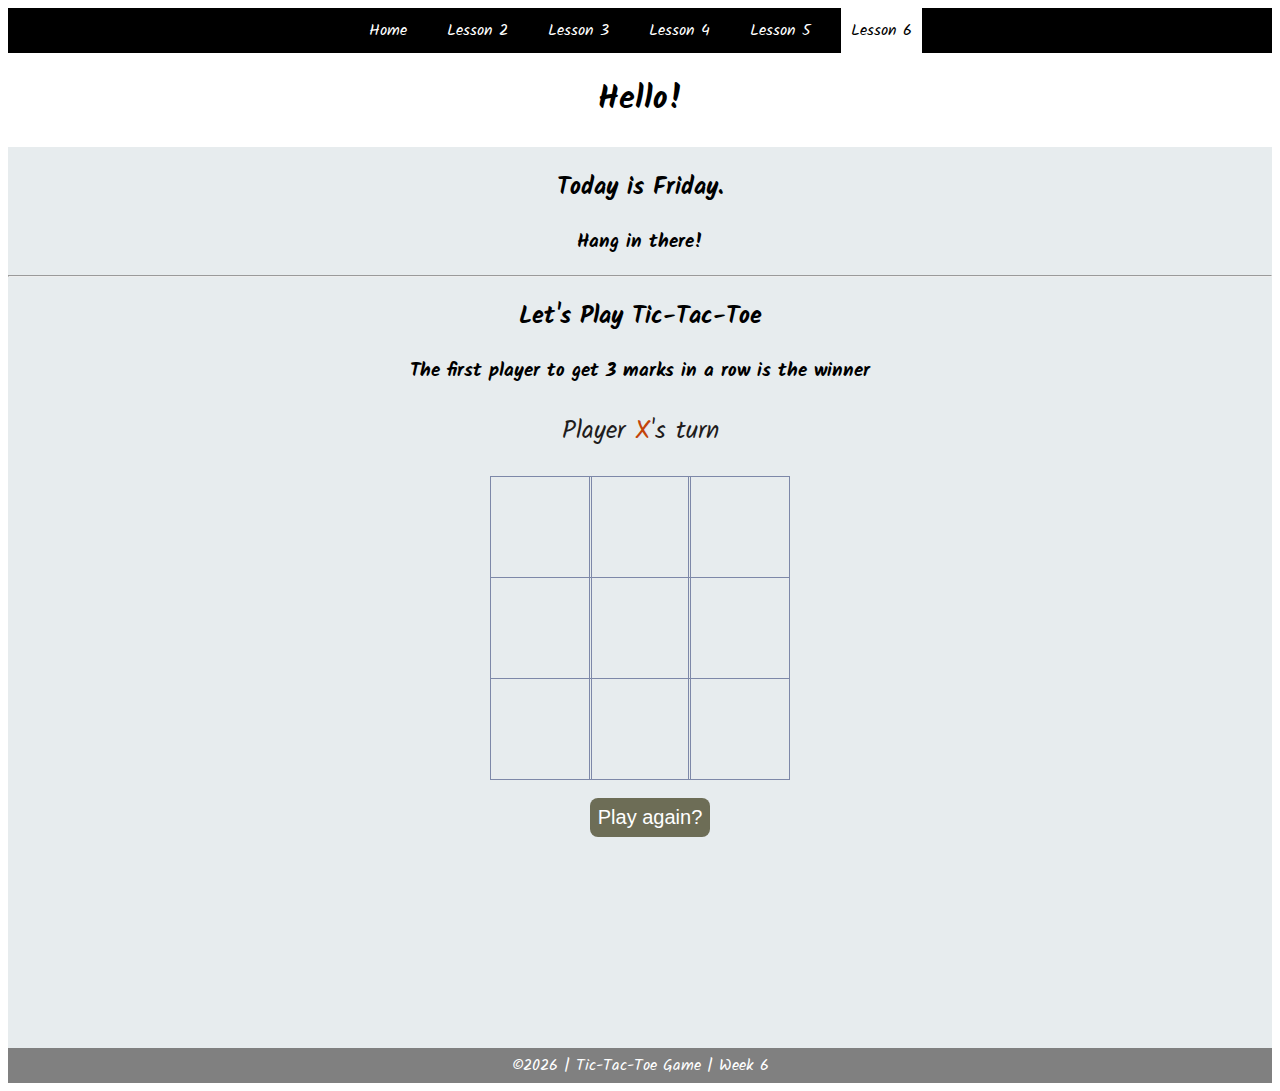
<file: index.html>
<!DOCTYPE html>
<html lang="en">

<head>
    <meta charset="UTF-8">
    <meta name="viewport" content="width=device-width, initial-scale=1.0">
    <meta http-equiv="X-UA-Compatible" content="ie=edge">
    <title>CSE 121b: Week 06 | Task</title>
    <link href="https://fonts.googleapis.com/css?family=Kalam&display=swap" rel="stylesheet">
    <link rel="stylesheet" href="styles/main.css">
</head>

<body>
    <nav>
        <ul id="menu">
            <li><a id="toggleMenu">&equiv;</a></li>
            <li><a href="">Home</a></li>
            <li><a href="W02/task2.html">Lesson 2</a></li>
            <li><a href="W03/Ponder and Prove/task3.html">Lesson 3</a></li>
            <li><a href="W04/week04/task4.html">Lesson 4</a></li>
            <li><a href="W05/Tasks/task5.html">Lesson 5</a></li>
            <li><a href="#" class="active">Lesson 6</a></li>
        </ul>
    </nav>
    <header>
        <h1>Hello!</h1>
    </header>
    <main class="background">
        <section>
            <h2>
                Today is <span id="message2"></span>.
            </h2>
            <h3>
                <span id="message1"></span>
            </h3>
        </section>
        <hr>
        <section>
            <h2>Let's Play Tic-Tac-Toe</h2>
            <h3>The first player to get 3 marks in a row is the winner</h3>

            <section class="display">
                Player <span class="display-player playerX">X</span>'s turn
            </section>

            <section class="container">
                <div class="tile"></div>
                <div class="tile"></div>
                <div class="tile"></div>
                <div class="tile"></div>
                <div class="tile"></div>
                <div class="tile"></div>
                <div class="tile"></div>
                <div class="tile"></div>
                <div class="tile"></div>
            </section>
            <section class="controls">
                <button id="reset">Play again?</button>
            </section>
            <section class="display announcer hide"></section>


        </section>
    </main>
    <footer>
        &copy;<span id="year"></span> | Tic-Tac-Toe Game | Week 6
    </footer>
    <script src="scripts/main.js"></script>
    <script src="scripts/task6.js"></script>
</body>

</html>
</file>
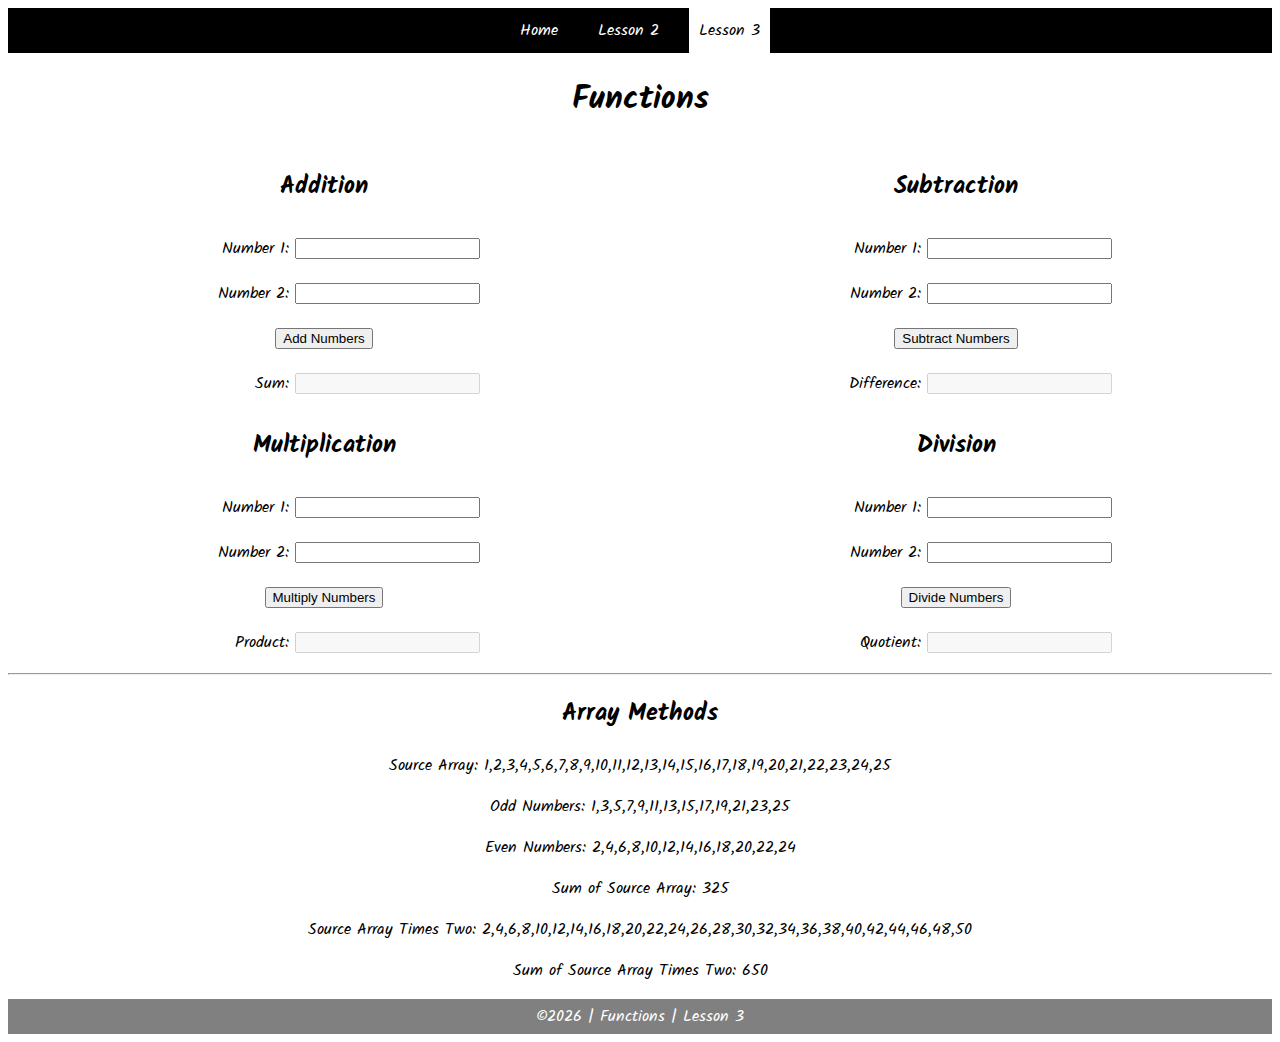
<file: W03/index.html>
<!DOCTYPE html>
<html lang="en">

<head>
    <meta charset="UTF-8">
    <meta name="viewport" content="width=device-width, initial-scale=1.0">
    <meta http-equiv="X-UA-Compatible" content="ie=edge">
    <title>CSE 121b: Week 03 | Sample Solution</title>
    <link href="https://fonts.googleapis.com/css?family=Kalam&display=swap" rel="stylesheet">
    <link rel="stylesheet" href="styles/main.css">
</head>

<body>
    <nav>
        <ul id="menu">
            <li><a id="toggleMenu">&equiv;</a></li>
            <li><a href="../../week01/provided_solution">Home</a></li>
            <li><a href="../../week02/provided_solution">Lesson 2</a></li>
            <li><a href="#" class="active">Lesson 3</a></li>
        </ul>
    </nav>
    <header>
        <h1>Functions</h1>
    </header>
    <main>
        <section id="functions">
            <article>
                <h2>Addition</h2>
                <div>
                    <label for="addend1">Number 1:</label>
                    <input type="text" id="addend1" name="addend1">
                </div>
                <div>
                    <label for="addend2">Number 2:</label>
                    <input type="text" id="addend2" name="addend2">
                </div>
                <div>
                    <input type="button" id="addNumbers" value="Add Numbers">
                </div>
                <div>
                    <label for="sum">Sum:</label>
                    <input type="text" id="sum" name="sum" disabled>
                </div>
            </article>
            <article>
                <h2>Subtraction</h2>
                <div>
                    <label for="minuend">Number 1:</label>
                    <input type="text" id="minuend" name="minuend">
                </div>
                <div>
                    <label for="subtrahend">Number 2:</label>
                    <input type="text" id="subtrahend" name="subtrahend">
                </div>
                <div>
                    <input type="button" id="subtractNumbers" value="Subtract Numbers">
                </div>
                <div>
                    <label for="difference">Difference:</label>
                    <input type="text" id="difference" name="difference" disabled>
                </div>
            </article>
            <article>
                <h2>Multiplication</h2>
                <div>
                    <label for="factor1">Number 1:</label>
                    <input type="text" id="factor1" name="factor1">
                </div>
                <div>
                    <label for="factor2">Number 2:</label>
                    <input type="text" id="factor2" name="factor2">
                </div>
                <div>
                    <input type="button" id="multiplyNumbers" value="Multiply Numbers">
                </div>
                <div>
                    <label for="product">Product:</label>
                    <input type="text" id="product" name="product" disabled>
                </div>
            </article>
            <article>
                <h2>Division</h2>
                <div>
                    <label for="dividend">Number 1:</label>
                    <input type="text" id="dividend" name="dividend">
                </div>
                <div>
                    <label for="divisor">Number 2:</label>
                    <input type="text" id="divisor" name="divisor">
                </div>
                <div>
                    <input type="button" id="divideNumbers" value="Divide Numbers">
                </div>
                <div>
                    <label for="quotient">Quotient:</label>
                    <input type="text" id="quotient" name="quotient" disabled>
                </div>
            </article>
        </section>
        <hr>
        <section>
            <h2>Array Methods</h2>
            <p>
                Source Array: <span id="array"></span>
            </p>
            <p>
                Odd Numbers: <span id="odds"></span>
            </p>
            <p>
                Even Numbers: <span id="evens"></span>
            </p>
            <p>
                Sum of Source Array: <span id="sumOfArray"></span>
            </p>
            <p>
                Source Array Times Two: <span id="multiplied"></span>
            </p>
            <p>
                Sum of Source Array Times Two: <span id="sumOfMultiplied"></span>
            </p>
        </section>
    </main>
    <footer>
        &copy;<span id="year"></span> | Functions | Lesson 3
    </footer>
    <script src="scripts/main.js"></script>
    <script src="scripts/task3.js"></script>
</body>

</html>
</file>
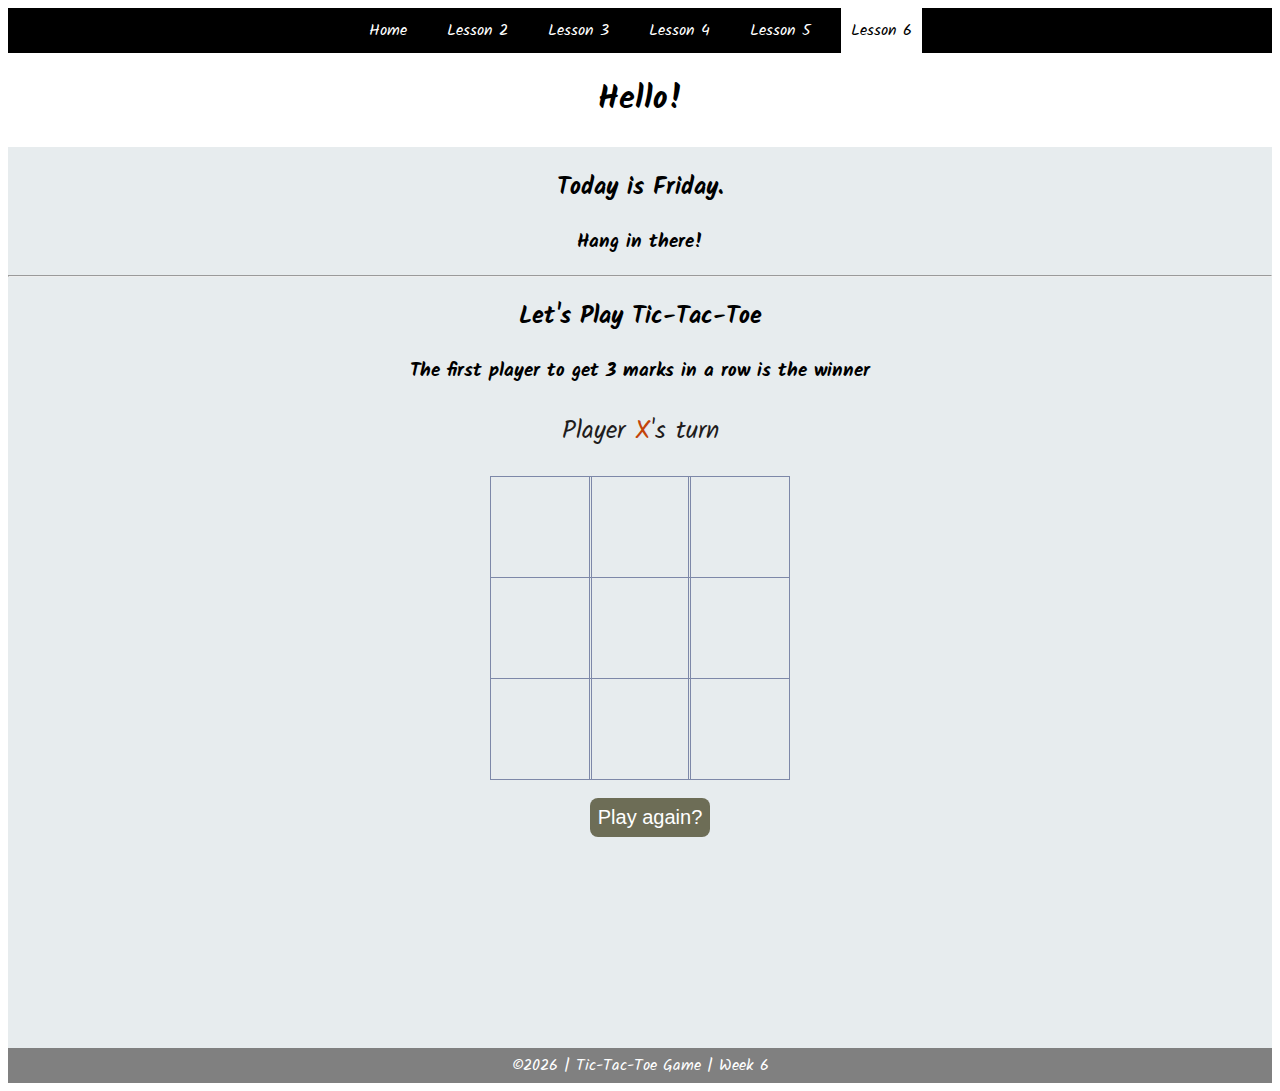
<file: W06/index.html>
<!DOCTYPE html>
<html lang="en">

<head>
    <meta charset="UTF-8">
    <meta name="viewport" content="width=device-width, initial-scale=1.0">
    <meta http-equiv="X-UA-Compatible" content="ie=edge">
    <title>CSE 121b: Week 06 | Task</title>
    <link href="https://fonts.googleapis.com/css?family=Kalam&display=swap" rel="stylesheet">
    <link rel="stylesheet" href="styles/main.css">
</head>

<body>
    <nav>
        <ul id="menu">
            <li><a id="toggleMenu">&equiv;</a></li>
            <li><a href="">Home</a></li>
            <li><a href="">Lesson 2</a></li>
            <li><a href="">Lesson 3</a></li>
            <li><a href="">Lesson 4</a></li>
            <li><a href="">Lesson 5</a></li>
            <li><a href="#" class="active">Lesson 6</a></li>
        </ul>
    </nav>
    <header>
        <h1>Hello!</h1>
    </header>
    <main class="background">
        <section>
            <h2>
                Today is <span id="message2"></span>.
            </h2>
            <h3>
                <span id="message1"></span>
            </h3>
        </section>
        <hr>
        <section>
            <h2>Let's Play Tic-Tac-Toe</h2>
            <h3>The first player to get 3 marks in a row is the winner</h3>

            <section class="display">
                Player <span class="display-player playerX">X</span>'s turn
            </section>

            <section class="container">
                <div class="tile"></div>
                <div class="tile"></div>
                <div class="tile"></div>
                <div class="tile"></div>
                <div class="tile"></div>
                <div class="tile"></div>
                <div class="tile"></div>
                <div class="tile"></div>
                <div class="tile"></div>
            </section>
            <section class="controls">
                <button id="reset">Play again?</button>
            </section>
            <section class="display announcer hide"></section>


        </section>
    </main>
    <footer>
        &copy;<span id="year"></span> | Tic-Tac-Toe Game | Week 6
    </footer>
    <script src="scripts/main.js"></script>
    <script src="scripts/task6.js"></script>
</body>

</html>
</file>
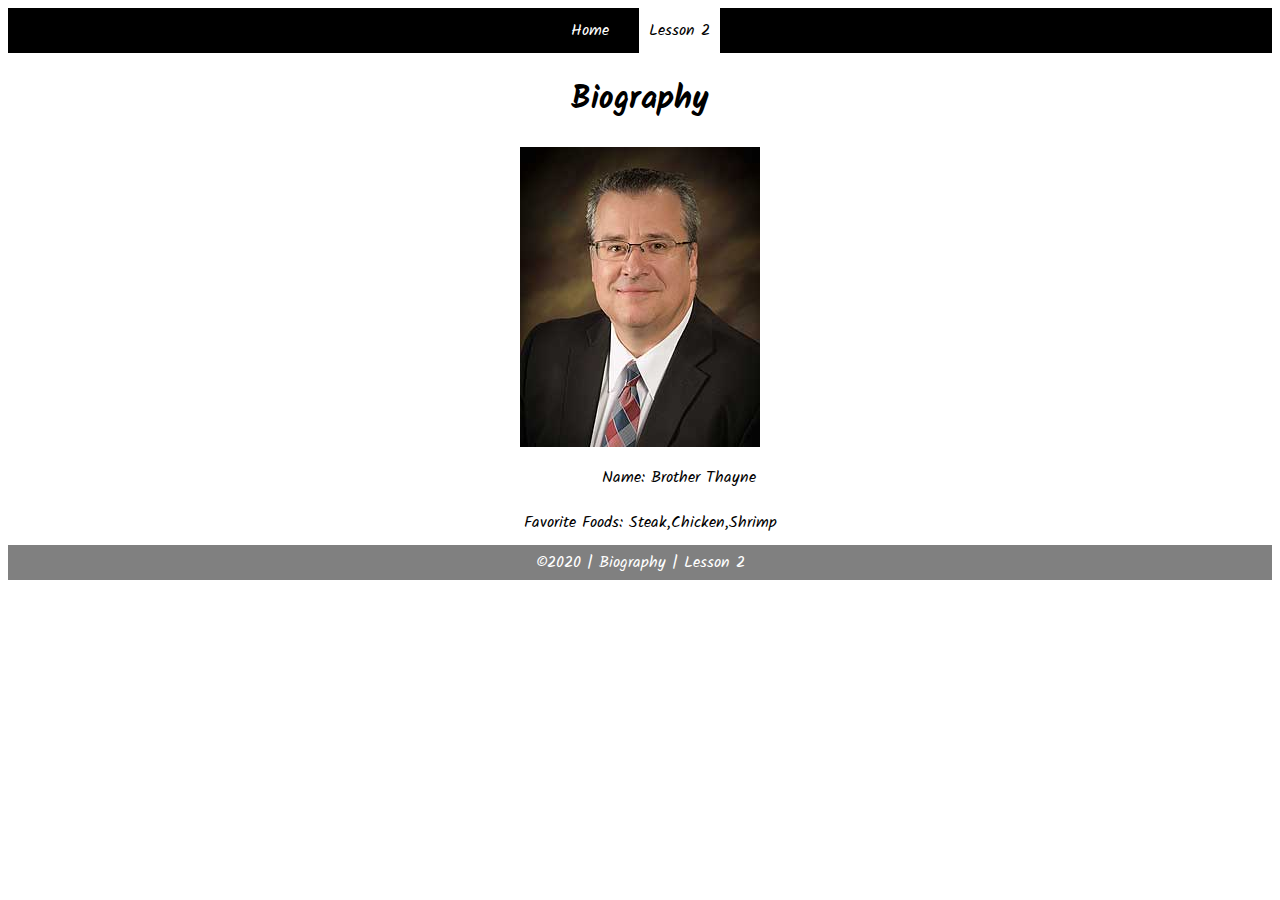
<file: W02/provided solution/index.html>
<!DOCTYPE html>
<html lang="en">

<head>
	<meta charset="UTF-8">
	<meta name="viewport" content="width=device-width, initial-scale=1.0">
	<meta http-equiv="X-UA-Compatible" content="ie=edge">
	<title>CSE 121b: Week 02 | Sample Solution</title>
	<link href="https://fonts.googleapis.com/css?family=Kalam&display=swap" rel="stylesheet">
	<link rel="stylesheet" href="styles/main.css">
</head>

<body>
    <nav>
        <ul id="menu">
            <li><a id="toggleMenu">&equiv;</a></li>
            <li><a href="../../week01/provided_solution">Home</a></li>
            <li><a href="#" class="active">Lesson 2</a></li>
        </ul>
    </nav>
    <header>
        <h1>Biography</h1>
        <img src="images/placeholder.png" alt="Photo">
    </header>
    <main>
        <section>
            <div>
                <label>Name:</label>
                <span id="name"></span>
            </div>
            <div>
                <label>Favorite Foods:</label>
                <span id="food"></span>
            </div>
        </section>
    </main>
	<footer>
        &copy;<span id="year"></span> | Biography | Lesson 2
    </footer>
    <script src="scripts/main.js"></script>
    <script src="scripts/task2.js"></script>
</body>

</html>
</file>
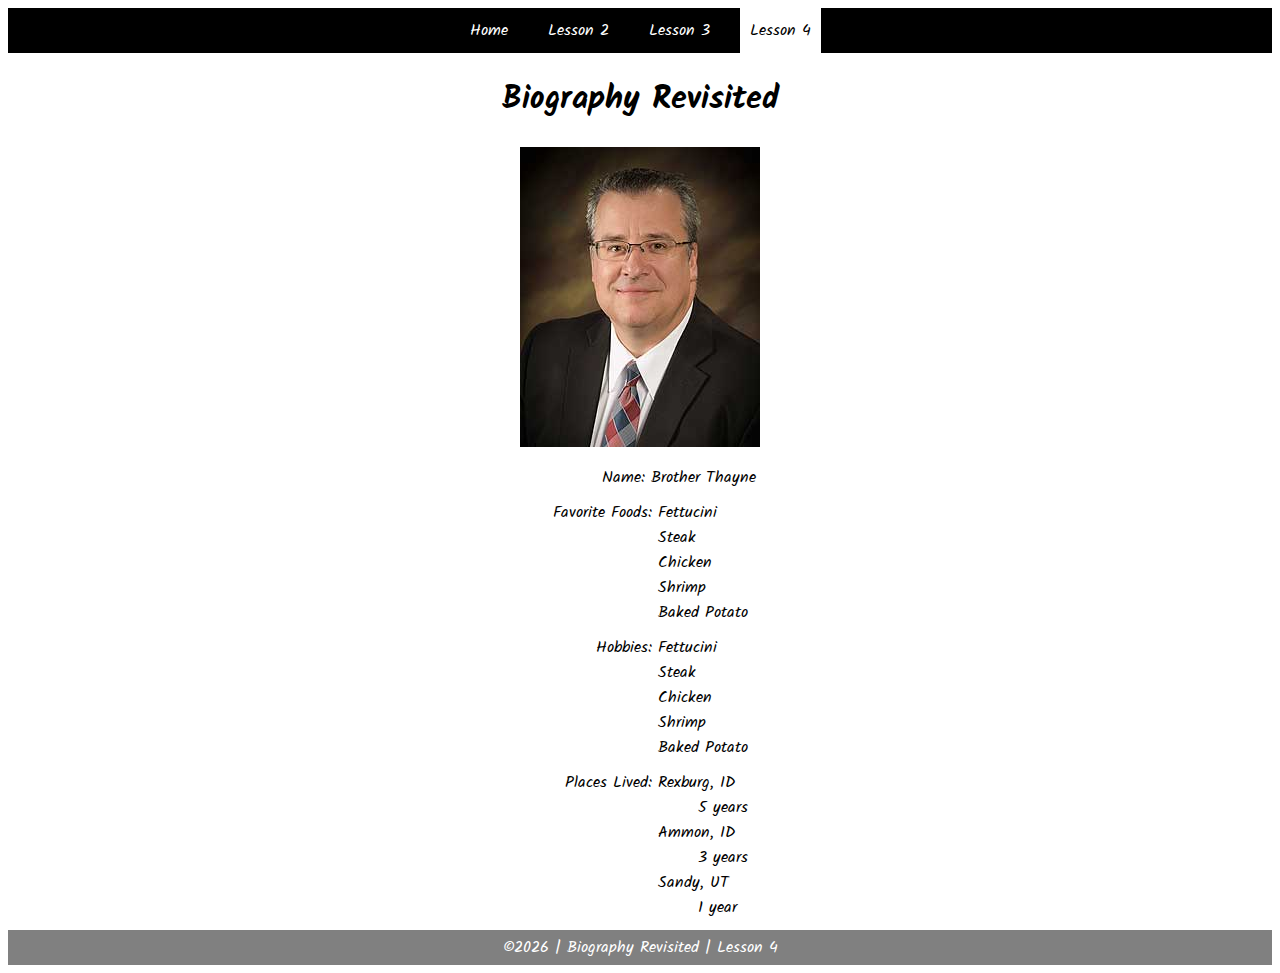
<file: W04/provided_solution/index.html>
<!DOCTYPE html>
<html lang="en">

<head>
	<meta charset="UTF-8">
	<meta name="viewport" content="width=device-width, initial-scale=1.0">
	<meta http-equiv="X-UA-Compatible" content="ie=edge">
	<title>CSE 121b: Week 04 | Sample Solution</title>
	<link href="https://fonts.googleapis.com/css?family=Kalam&display=swap" rel="stylesheet">
	<link rel="stylesheet" href="styles/main.css">
</head>

<body>
    <nav>
        <ul id="menu">
            <li><a id="toggleMenu">&equiv;</a></li>
            <li><a href="../../week01/provided_solution">Home</a></li>
            <li><a href="../../week02/provided_solution">Lesson 2</a></li>
            <li><a href="../../week03/provided_solution">Lesson 3</a></li>
            <li><a href="#" class="active">Lesson 4</a></li>
        </ul>
    </nav>
    <header>
        <h1>Biography Revisited</h1>
        <img id="photo" src="images/placeholder.png" alt="Photo">
    </header>
    <main>
        <section>
            <div>
                <label>Name:</label>
                <span id="name"></span>
            </div>
            <div>
                <label>Favorite Foods:</label>
                <ul id="favorite-foods"></ul>
            </div>
            <div>
                <label>Hobbies:</label>
                <ul id="hobbies"></ul>
            </div>
            <div>
                <label>Places Lived:</label>
                <dl id="places-lived"></dl>
            </div>
        </section>
    </main>
	<footer>
        &copy;<span id="year"></span> | Biography Revisited | Lesson 4
    </footer>
    <script src="scripts/main.js"></script>
    <script src="scripts/task4.js"></script>
</body>

</html>
</file>
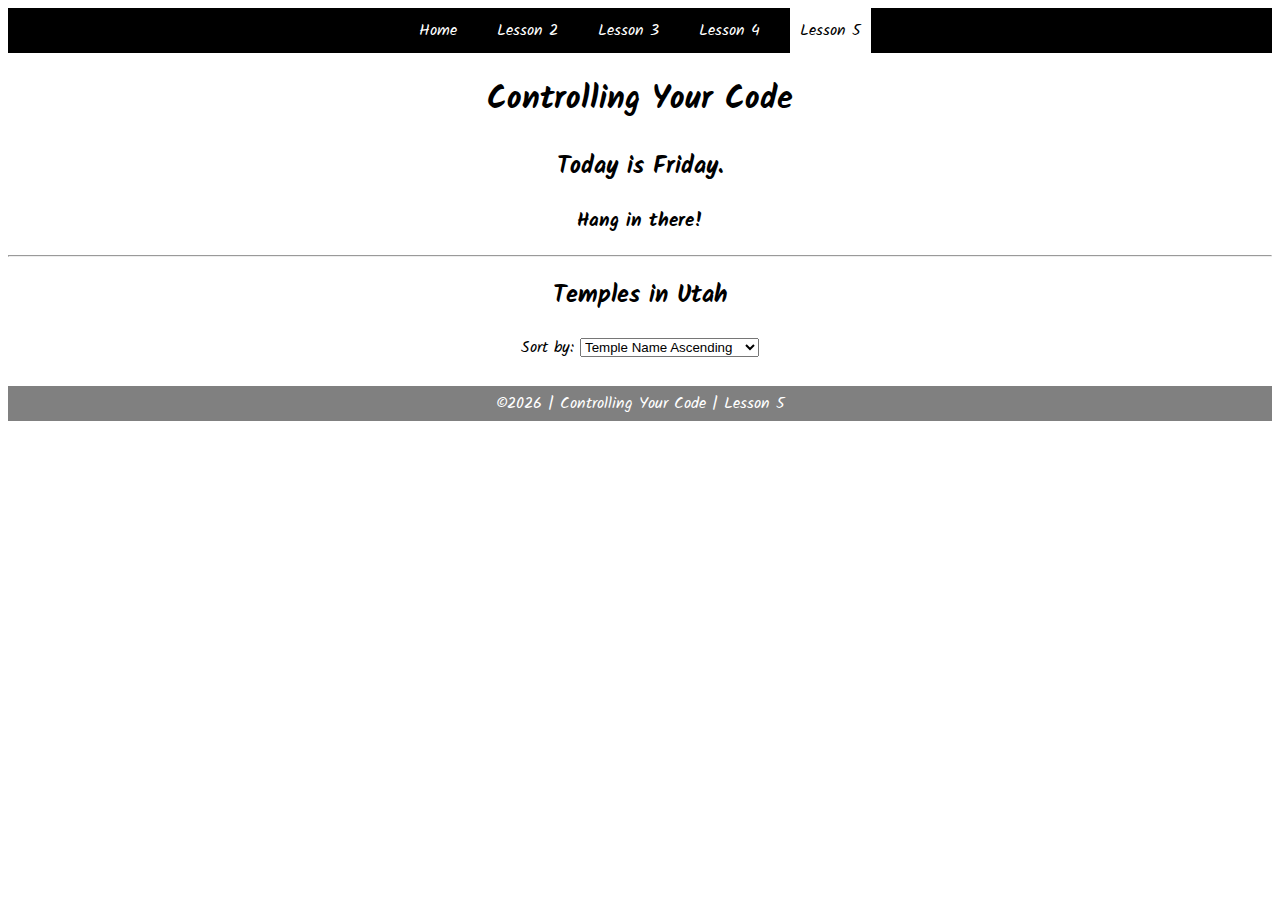
<file: W05/Provided Solution/index.html>
<!DOCTYPE html>
<html lang="en">

<head>
    <meta charset="UTF-8">
    <meta name="viewport" content="width=device-width, initial-scale=1.0">
    <meta http-equiv="X-UA-Compatible" content="ie=edge">
    <title>CSE 121b: Week 05 | Sample Solution</title>
    <link href="https://fonts.googleapis.com/css?family=Kalam&display=swap" rel="stylesheet">
    <link rel="stylesheet" href="styles/main.css">
</head>

<body>
    <nav>
        <ul id="menu">
            <li><a id="toggleMenu">&equiv;</a></li>
            <li><a href="../../week01/provided_solution">Home</a></li>
            <li><a href="../../week02/provided_solution">Lesson 2</a></li>
            <li><a href="../../week03/provided_solution">Lesson 3</a></li>
            <li><a href="../../week04/provided_solution">Lesson 4</a></li>
            <li><a href="#" class="active">Lesson 5</a></li>
        </ul>
    </nav>
    <header>
        <h1>Controlling Your Code</h1>
    </header>
    <main>
        <section>
            <h2>
                Today is <span id="message2"></span>.
            </h2>
            <h3>
                <span id="message1"></span>
            </h3>
        </section>
        <hr>
        <section>
            <h2>Temples in Utah</h2>
            <p>
                Sort by: 
                <select id="sortBy">
                    <option value="templeNameAscending">Temple Name Ascending</option>
                    <option value="templeNameDescending">Temple Name Descending</option>
                </select>
            </p>
            <div id="temples">
            </div>
        </section>
    </main>
    <footer>
        &copy;<span id="year"></span> | Controlling Your Code | Lesson 5
    </footer>
    <script src="scripts/main.js"></script>
    <script src="scripts/task5.js"></script>
</body>

</html>
</file>
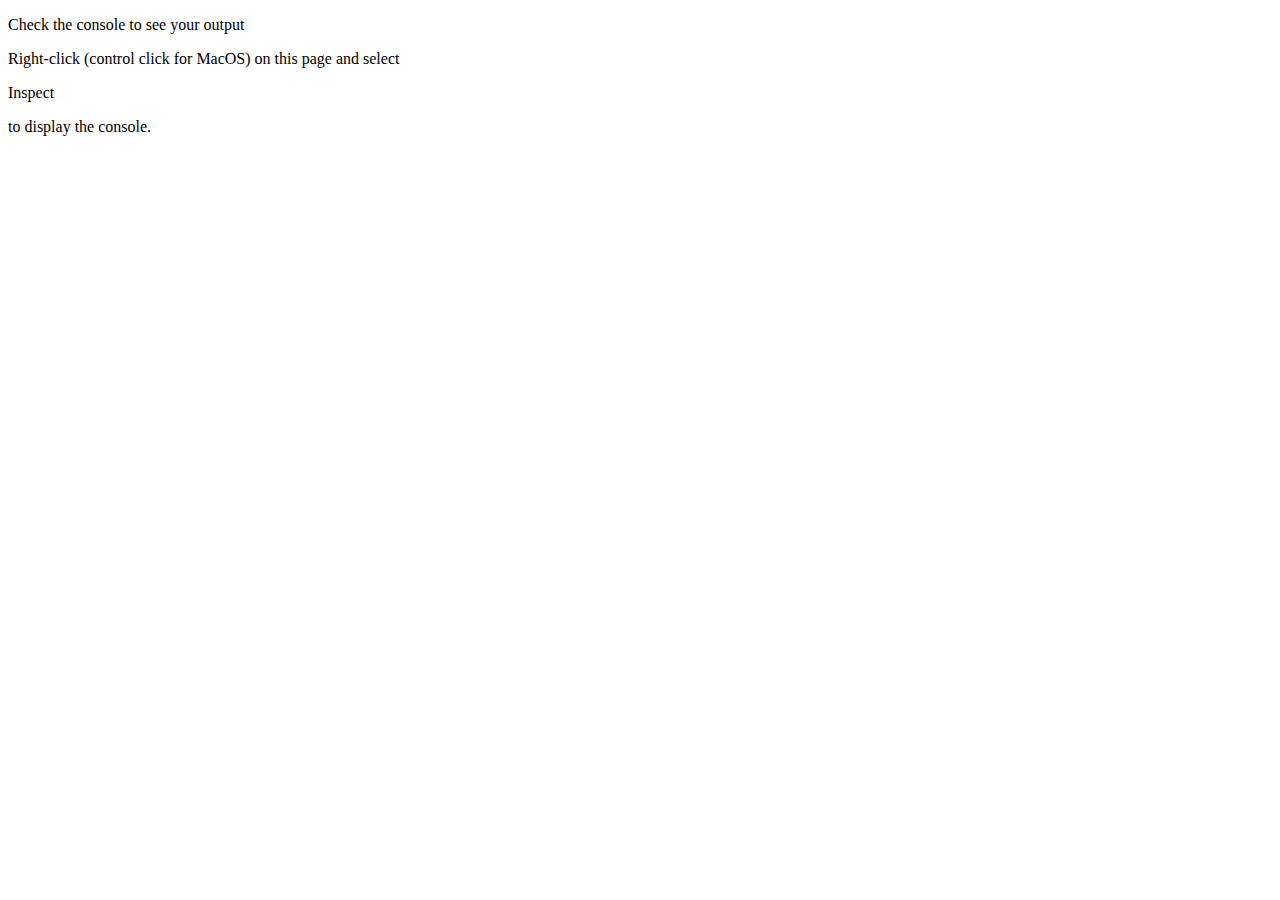
<file: W01/hello.html>
<!DOCTYPE html>
<html lang="en">
<head>
    <meta charset="UTF-8">  
    <meta name="description" content="A page used to try step-wise debugging for the first time.">
  	<meta name="author" content="Lee Barney">
    <meta name="viewport" content="width=device-width, initial-scale=1.0">
    <title>A Simple Example</title>
</head>
<body>
    <p>Check the console to see your output</p>
    <p>Right-click (control click for MacOS) on this page and select </p>
    <p>Inspect</p>
    <p>to display the console.</p>
    <script src="learning.js"></script>
</body>
</html>
</file>
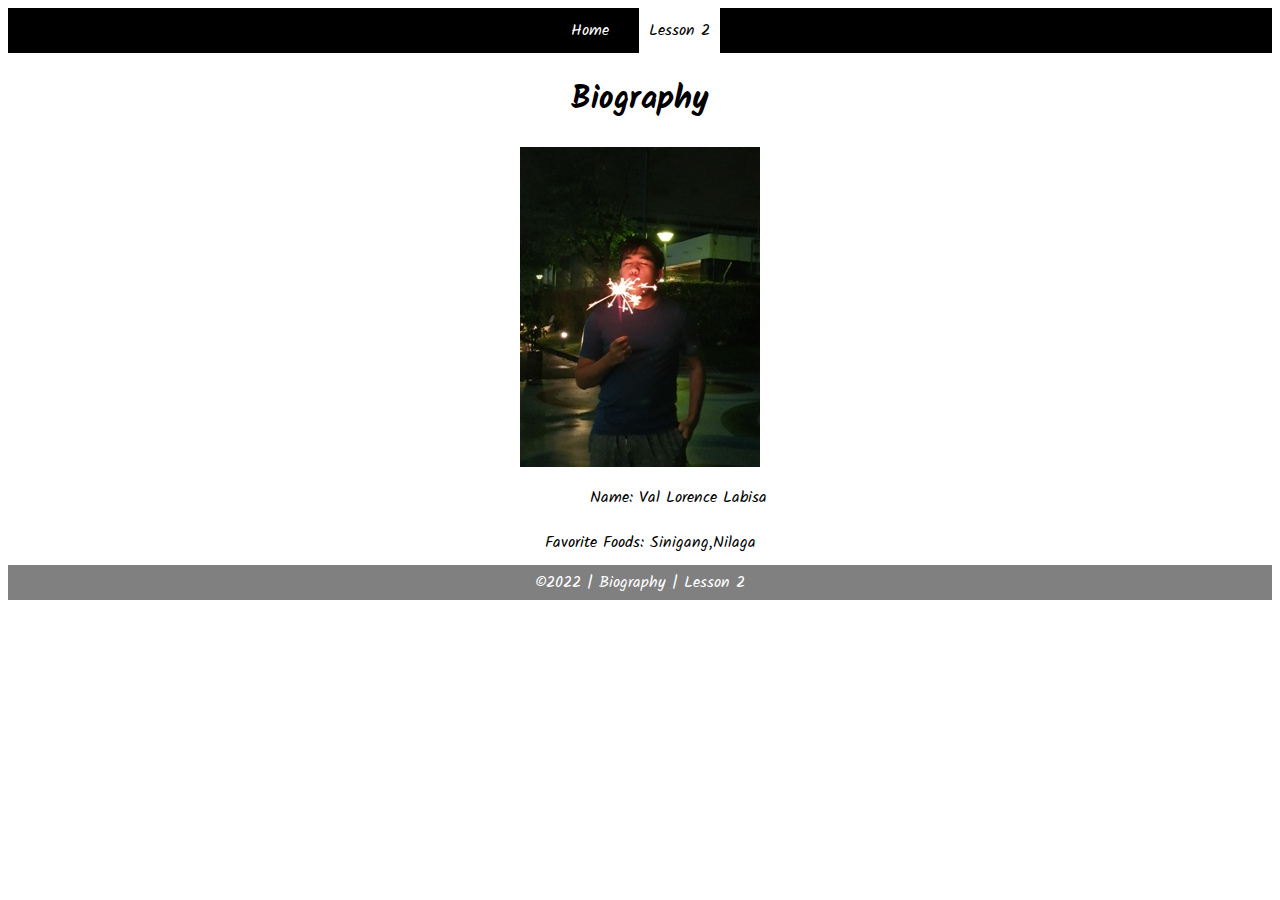
<file: W02/task2.html>
<!DOCTYPE html>
<html lang="en">

<head>
    <meta charset="UTF-8">
    <meta name="viewport" content="width=device-width, initial-scale=1.0">
    <meta http-equiv="X-UA-Compatible" content="ie=edge">
    <title>Biography | Lesson 2</title>
    <link href="https://fonts.googleapis.com/css?family=Kalam&display=swap" rel="stylesheet">
    <link rel="stylesheet" href="styles/main.css">
</head>

<body>
    <nav>
        <ul id="menu">
            <li><a id="toggleMenu">&equiv;</a></li>
            <li><a href="../index.html">Home</a></li>
            <li><a href="#" class="active">Lesson 2</a></li>
        </ul>
    </nav>
    <header>
        <h1>Biography</h1>
        <img src="images/placeholder.png" alt="Photo">
    </header>
    <main>
        <section>
            <div>
                <label>Name:</label>
                <span id="name"></span>
            </div>
            <div>
                <label>Favorite Foods:</label>
                <span id="food"></span>
            </div>
        </section>
    </main>
    <footer>
        &copy;<span id="year"></span> | Biography | Lesson 2
    </footer>
    <script src="scripts/main.js"></script>
    <script src="scripts/task2.js"></script>
</body>

</html>
</file>
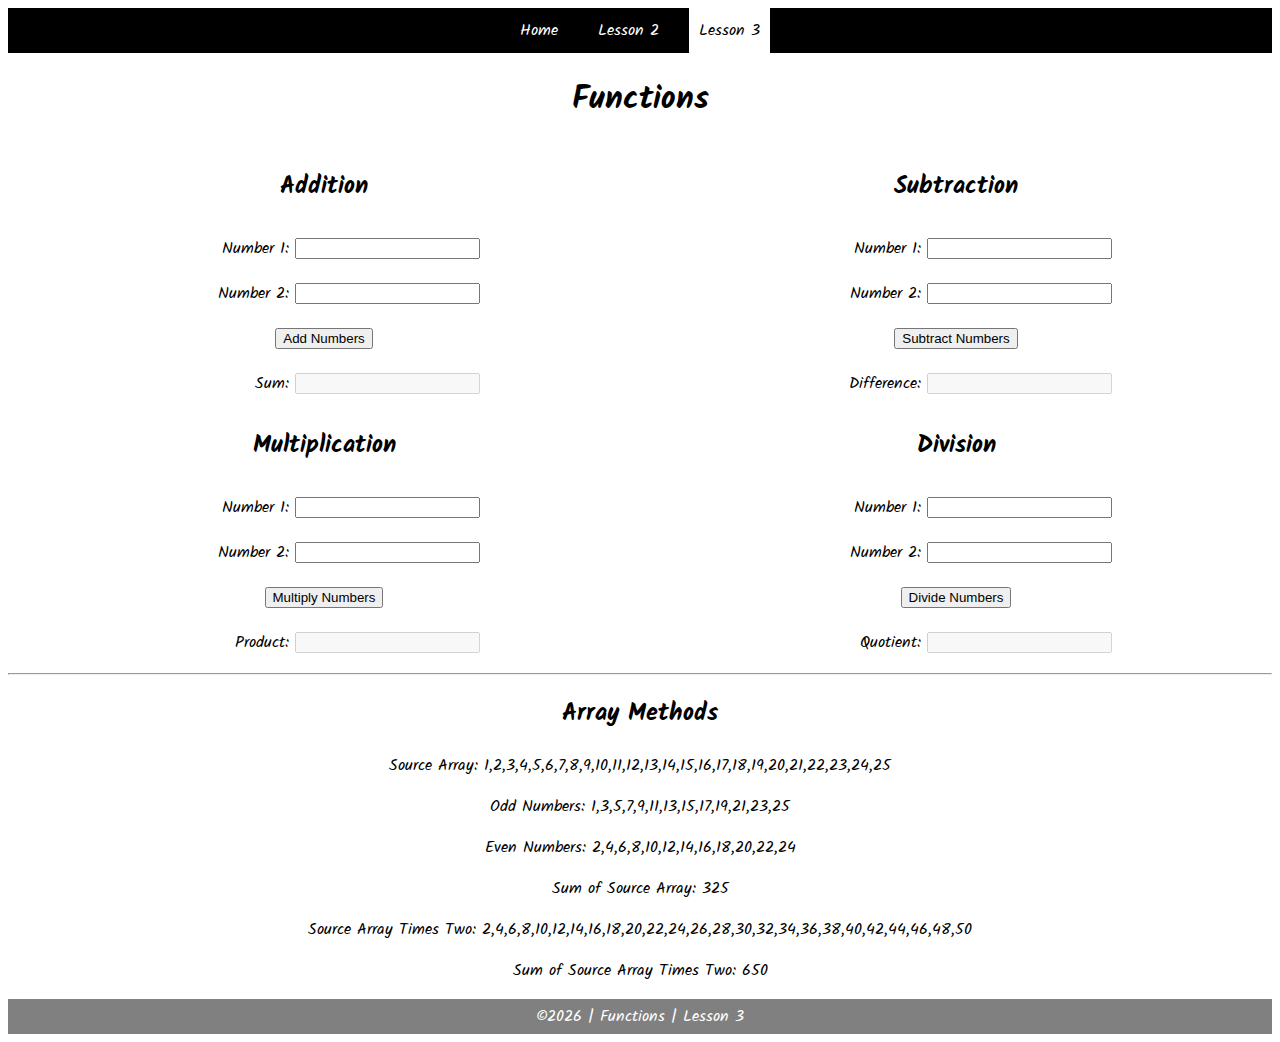
<file: W03/Ponder and Prove/task3.html>
<!DOCTYPE html>
<html lang="en">

<head>
    <meta charset="UTF-8">
    <meta name="viewport" content="width=device-width, initial-scale=1.0">
    <meta http-equiv="X-UA-Compatible" content="ie=edge">
    <title>CSE 121b: Week 03 | Sample Solution</title>
    <link href="https://fonts.googleapis.com/css?family=Kalam&display=swap" rel="stylesheet">
    <link rel="stylesheet" href="styles/main.css">
</head>

<body>
    <nav>
        <ul id="menu">
            <li><a id="toggleMenu">&equiv;</a></li>
            <li><a href="..../index.html">Home</a></li>
            <li><a href="#">Lesson 2</a></li>
            <li><a href="#" class="active">Lesson 3</a></li>
        </ul>
    </nav>
    <header>
        <h1>Functions</h1>
    </header>
    <main>
        <section id="functions">
            <article>
                <h2>Addition</h2>
                <div>
                    <label for="addend1">Number 1:</label>
                    <input type="text" id="addend1" name="addend1">
                </div>
                <div>
                    <label for="addend2">Number 2:</label>
                    <input type="text" id="addend2" name="addend2">
                </div>
                <div>
                    <input type="button" id="addNumbers" value="Add Numbers">
                </div>
                <div>
                    <label for="sum">Sum:</label>
                    <input type="text" id="sum" name="sum" disabled>
                </div>
            </article>
            <article>
                <h2>Subtraction</h2>
                <div>
                    <label for="minuend">Number 1:</label>
                    <input type="text" id="minuend" name="minuend">
                </div>
                <div>
                    <label for="subtrahend">Number 2:</label>
                    <input type="text" id="subtrahend" name="subtrahend">
                </div>
                <div>
                    <input type="button" id="subtractNumbers" value="Subtract Numbers">
                </div>
                <div>
                    <label for="difference">Difference:</label>
                    <input type="text" id="difference" name="difference" disabled>
                </div>
            </article>
            <article>
                <h2>Multiplication</h2>
                <div>
                    <label for="factor1">Number 1:</label>
                    <input type="text" id="factor1" name="factor1">
                </div>
                <div>
                    <label for="factor2">Number 2:</label>
                    <input type="text" id="factor2" name="factor2">
                </div>
                <div>
                    <input type="button" id="multiplyNumbers" value="Multiply Numbers">
                </div>
                <div>
                    <label for="product">Product:</label>
                    <input type="text" id="product" name="product" disabled>
                </div>
            </article>
            <article>
                <h2>Division</h2>
                <div>
                    <label for="dividend">Number 1:</label>
                    <input type="text" id="dividend" name="dividend">
                </div>
                <div>
                    <label for="divisor">Number 2:</label>
                    <input type="text" id="divisor" name="divisor">
                </div>
                <div>
                    <input type="button" id="divideNumbers" value="Divide Numbers">
                </div>
                <div>
                    <label for="quotient">Quotient:</label>
                    <input type="text" id="quotient" name="quotient" disabled>
                </div>
            </article>
        </section>
        <hr>
        <section>
            <h2>Array Methods</h2>
            <p>
                Source Array: <span id="array"></span>
            </p>
            <p>
                Odd Numbers: <span id="odds"></span>
            </p>
            <p>
                Even Numbers: <span id="evens"></span>
            </p>
            <p>
                Sum of Source Array: <span id="sumOfArray"></span>
            </p>
            <p>
                Source Array Times Two: <span id="multiplied"></span>
            </p>
            <p>
                Sum of Source Array Times Two: <span id="sumOfMultiplied"></span>
            </p>
        </section>
    </main>
    <footer>
        &copy;<span id="year"></span> | Functions | Lesson 3
    </footer>
    <script src="scripts/main.js"></script>
    <script src="scripts/task3.js"></script>
</body>

</html>
</file>
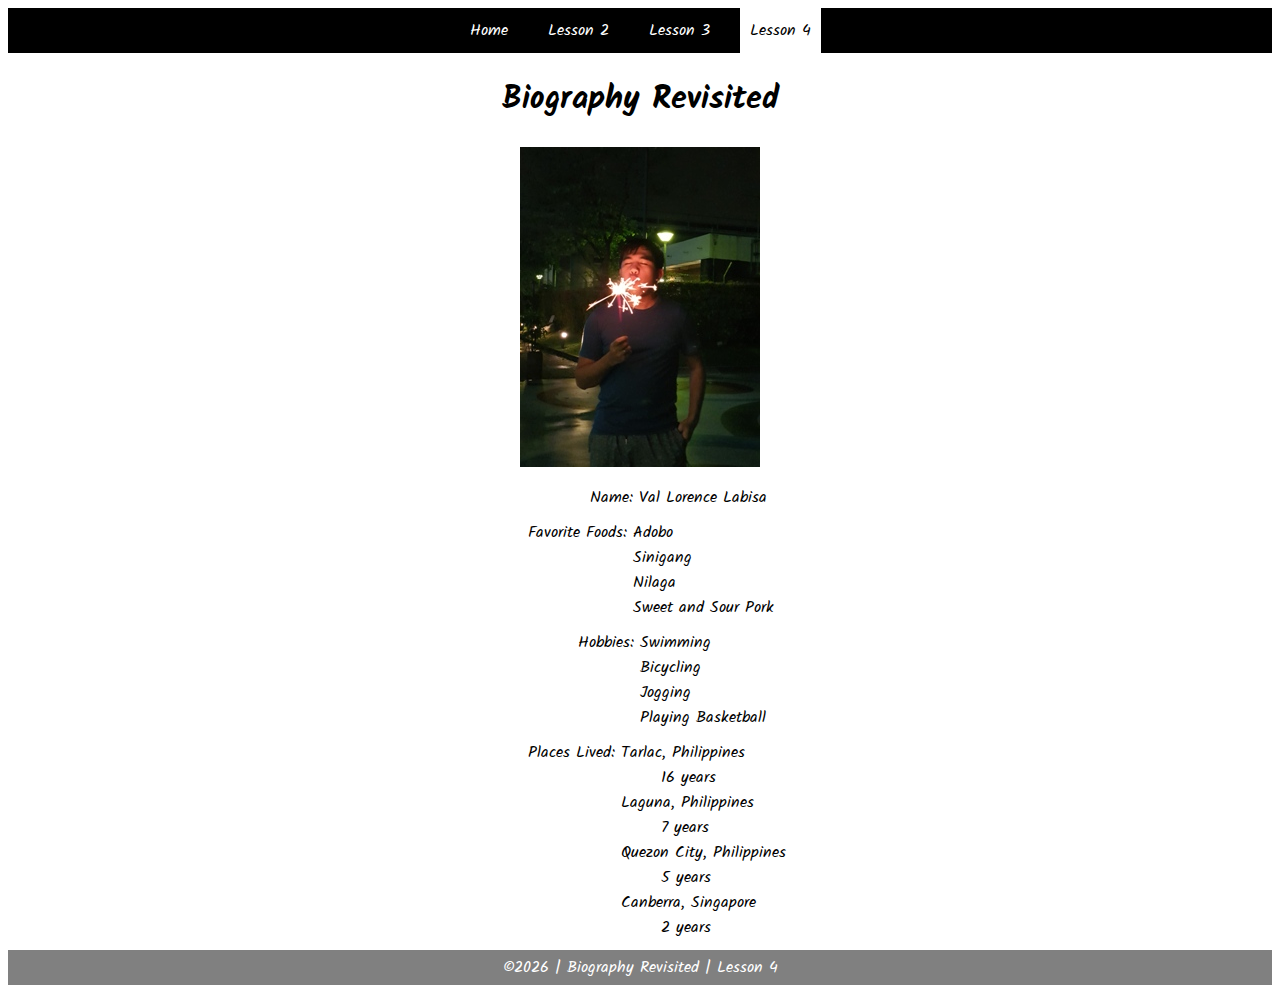
<file: W04/week04/task4.html>
<!DOCTYPE html>
<html lang="en">

<head>
	<meta charset="UTF-8">
	<meta name="viewport" content="width=device-width, initial-scale=1.0">
	<meta http-equiv="X-UA-Compatible" content="ie=edge">
	<title>CSE 121b: Week 04 | Sample Solution</title>
	<link href="https://fonts.googleapis.com/css?family=Kalam&display=swap" rel="stylesheet">
	<link rel="stylesheet" href="styles/main.css">
</head>

<body>
    <nav>
        <ul id="menu">
            <li><a id="toggleMenu">&equiv;</a></li>
            <li><a href="..../index.html">Home</a></li>
            <li><a href="#">Lesson 2</a></li>
            <li><a href="#">Lesson 3</a></li>
            <li><a href="#" class="active">Lesson 4</a></li>
        </ul>
    </nav>
    <header>
        <h1>Biography Revisited</h1>
    
        <img id="photo" src="images/placeholder.png" alt="Photo">
    </header>
    <main>
        <section>
            <div>
                <label>Name:</label>
                <span id="name"></span>
            </div>
            <div>
                <label>Favorite Foods:</label>
                <ul id="favorite-foods"></ul>
            </div>
            <div>
                <label>Hobbies:</label>
                <ul id="hobbies"></ul>
            </div>
            <div>
                <label>Places Lived:</label>
                <dl id="places-lived"></dl>
            </div>
        </section>
    </main>
	<footer>
        &copy;<span id="year"></span> | Biography Revisited | Lesson 4
    </footer>
    <script src="scripts/main.js"></script>
    <script src="scripts/task4.js"></script>
</body>

</html>
</file>
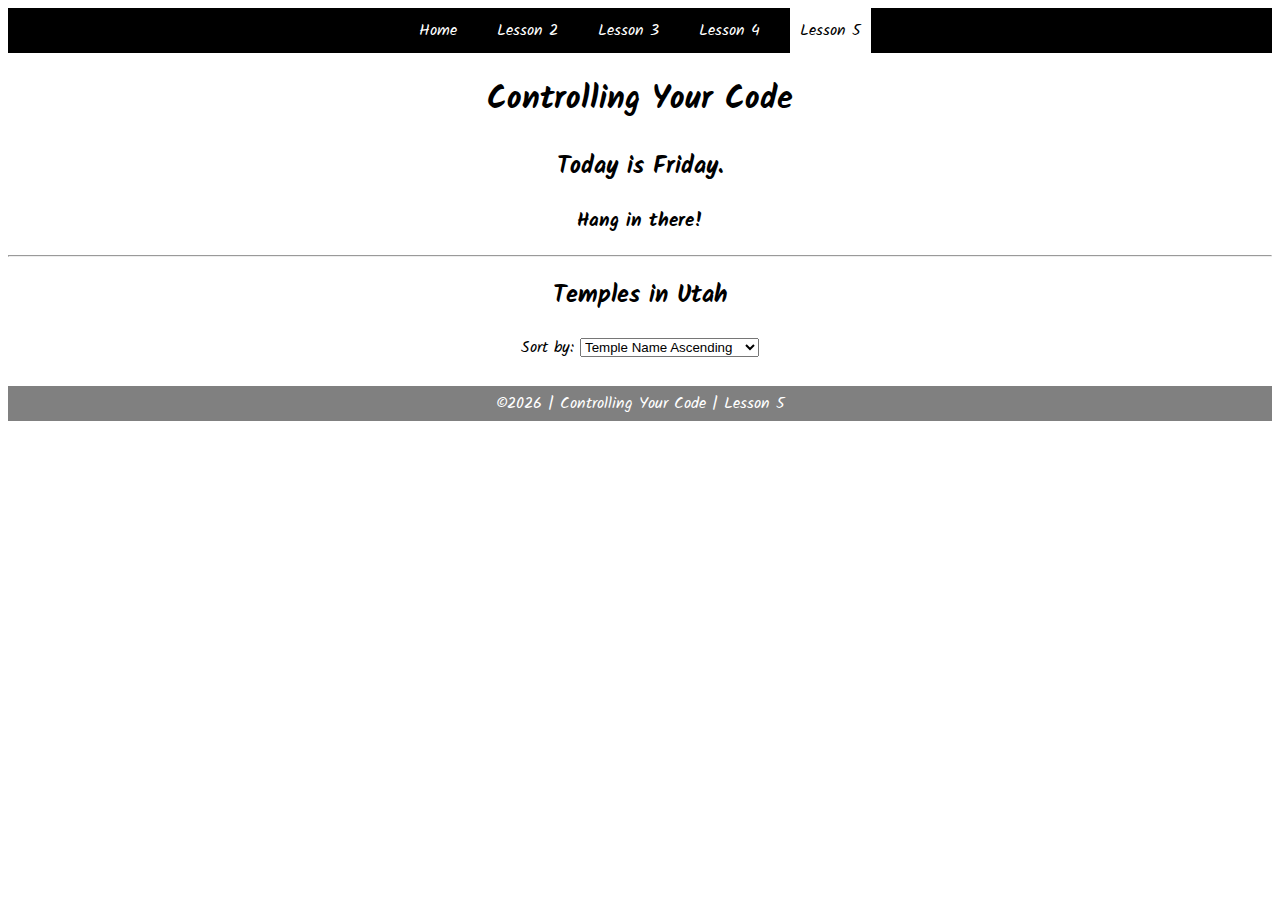
<file: W05/Tasks/task5.html>
<!DOCTYPE html>
<html lang="en">

<head>
    <meta charset="UTF-8">
    <meta name="viewport" content="width=device-width, initial-scale=1.0">
    <meta http-equiv="X-UA-Compatible" content="ie=edge">
    <title>CSE 121b: Week 05 | Sample Solution</title>
    <link href="https://fonts.googleapis.com/css?family=Kalam&display=swap" rel="stylesheet">
    <link rel="stylesheet" href="styles/main.css">
</head>

<body>
    <nav>
        <ul id="menu">
            <li><a id="toggleMenu">&equiv;</a></li>
            <li><a href="cse121b/index.html">Home</a></li>
            <li><a href="#">Lesson 2</a></li>
            <li><a href="#">Lesson 3</a></li>
            <li><a href="#">Lesson 4</a></li>
            <li><a href="#" class="active">Lesson 5</a></li>
        </ul>
    </nav>
    <header>
        <h1>Controlling Your Code</h1>
    </header>
    <main>
        <section>
            <h2>
                Today is <span id="message2"></span>.
            </h2>
            <h3>
                <span id="message1"></span>
            </h3>
        </section>
        <hr>
        <section>
            <h2>Temples in Utah</h2>
            <p>
                Sort by: 
                <select id="sortBy">
                    <option value="templeNameAscending">Temple Name Ascending</option>
                    <option value="templeNameDescending">Temple Name Descending</option>
                </select>
            </p>
            <div id="temples">
            </div>
        </section>
    </main>
    <footer>
        &copy;<span id="year"></span> | Controlling Your Code | Lesson 5
    </footer>
    <script src="scripts/main.js"></script>
    <script src="scripts/task5.js"></script>
</body>

</html>
</file>
<file: styles/main.css>
body {
    font-family: 'Kalam', cursive;
}

div {
    margin: 10px;
    text-align: center;
}

footer {
    background-color: gray;
    color: white;
    padding: 5px;
    text-align: center;
}

header {
    margin: auto;
    text-align: center;
}

img {
    width: 80%;
}

label {
    display: inline-block;
    min-width: 120px;
    text-align: right;
}

main {
    text-align: center;
}

nav {
    background-color: black;
    color: white;
}

nav ul {
    display: flex;
    flex-direction: column;
    justify-content: center;
    align-content: space-around;
    margin: 0;
    padding: 0;
}

nav ul li:first-child {
    display: block;
}

nav ul li {
    display: none;
    list-style: none;
    margin: 10px;
}

nav ul li a {
    color: white;
    display: block;
    padding: 10px;
    text-decoration: none;
}
nav ul li a:hover {
    background-color: #efefef;
    color: black;
}



/* Class Selectors */
.active {
    background-color: white;
    color: black;
}

.open li {
    display: block;
}


/* Media Queries */
@media only screen and (min-width: 32.5em) {
    nav ul {
        flex-direction: row;
    }
    
    nav ul li:first-child {
        display: none;
    }

    nav ul li {
        display: inline;
        margin: 0 10px;
    }  
}

.background {
    background-color: #e7ecee;
    height: 100vh;
    padding-top: 1px;
}

.title {
    color: white;
    text-align: center;
    font-size: 40px;
    margin-top: 10%;
}

.display {
    color: rgb(31, 29, 29);
    font-size: 25px;
    text-align: center;
    margin-top: 1em;
    margin-bottom: 1em;
}

.hide {
    display: none;
}

.container {
    margin: 0 auto;
    display: grid;
    grid-template-columns: 33% 33% 33%;
    grid-template-rows: 33% 33% 33%;
    max-width: 300px;

}

.tile {
    border: 1px solid rgb(125, 136, 168);
    min-width: 100px;
    min-height: 100px;
    display: flex;
    justify-content: center;
    align-items: center;
    font-size: 50px;
    padding: 0;
    margin: 0;
}

.playerX {
    color: #c34409;
}

.playerO {
    color: #49fb7b;
}

.controls {
    display: flex;
    flex-direction: row;
    justify-content: center;
    align-items: center;
    margin-top: 1em;
}

.controls button {
    color: white;
    padding: 8px;
    border-radius: 8px;
    border: none;
    font-size: 20px;
    margin-left: 1em;
    cursor: pointer;
}


#reset {
    background-color: #6d6d56;
}
</file>
<file: W03/styles/main.css>
/* HTML Selectors */
article {
    display: flex;
    flex-direction: column;
    align-items: center;
}

body {
    font-family: 'Kalam', cursive;
}

div {
    margin: 10px;
    text-align: center;
}

footer {
    background-color: gray;
    color: white;
    padding: 5px;
    text-align: center;
}

header {
    margin: auto;
    text-align: center;
}

label {
    display: inline-block;
    min-width: 120px;
    text-align: right;
}

nav {
    background-color: black;
    color: white;
}

nav ul {
    display: flex;
    flex-direction: column;
    justify-content: center;
    align-content: space-around;
    margin: 0;
    padding: 0;
}

nav ul li:first-child {
    display: block;
}

nav ul li {
    display: none;
    list-style: none;
    margin: 10px;
}

nav ul li a {
    color: white;
    display: block;
    padding: 10px;
    text-decoration: none;
}
nav ul li a:hover {
    background-color: #efefef;
    color: black;
}

section {
    text-align: center;
}


/* Class Selectors */
.active {
    background-color: white;
    color: black;
}

.open li {
    display: block;
}

/* ID Selectors */
#functions {
    display: grid;
    grid-template-columns: 1fr;
}

/* media queries */
@media only screen and (min-width: 32.5em) {
    nav ul {
        flex-direction: row;
    }
    
    nav ul li:first-child {
        display: none;
    }

    nav ul li {
        display: inline;
        margin: 0 10px;
    }

    #functions {
        grid-template-columns: 1fr 1fr;
    }
}
</file>
<file: W06/styles/main.css>
body {
    font-family: 'Kalam', cursive;
}

div {
    margin: 10px;
    text-align: center;
}

footer {
    background-color: gray;
    color: white;
    padding: 5px;
    text-align: center;
}

header {
    margin: auto;
    text-align: center;
}

img {
    width: 80%;
}

label {
    display: inline-block;
    min-width: 120px;
    text-align: right;
}

main {
    text-align: center;
}

nav {
    background-color: black;
    color: white;
}

nav ul {
    display: flex;
    flex-direction: column;
    justify-content: center;
    align-content: space-around;
    margin: 0;
    padding: 0;
}

nav ul li:first-child {
    display: block;
}

nav ul li {
    display: none;
    list-style: none;
    margin: 10px;
}

nav ul li a {
    color: white;
    display: block;
    padding: 10px;
    text-decoration: none;
}
nav ul li a:hover {
    background-color: #efefef;
    color: black;
}



/* Class Selectors */
.active {
    background-color: white;
    color: black;
}

.open li {
    display: block;
}


/* Media Queries */
@media only screen and (min-width: 32.5em) {
    nav ul {
        flex-direction: row;
    }
    
    nav ul li:first-child {
        display: none;
    }

    nav ul li {
        display: inline;
        margin: 0 10px;
    }  
}

.background {
    background-color: #e7ecee;
    height: 100vh;
    padding-top: 1px;
}

.title {
    color: white;
    text-align: center;
    font-size: 40px;
    margin-top: 10%;
}

.display {
    color: rgb(31, 29, 29);
    font-size: 25px;
    text-align: center;
    margin-top: 1em;
    margin-bottom: 1em;
}

.hide {
    display: none;
}

.container {
    margin: 0 auto;
    display: grid;
    grid-template-columns: 33% 33% 33%;
    grid-template-rows: 33% 33% 33%;
    max-width: 300px;

}

.tile {
    border: 1px solid rgb(125, 136, 168);
    min-width: 100px;
    min-height: 100px;
    display: flex;
    justify-content: center;
    align-items: center;
    font-size: 50px;
    padding: 0;
    margin: 0;
}

.playerX {
    color: #c34409;
}

.playerO {
    color: #49fb7b;
}

.controls {
    display: flex;
    flex-direction: row;
    justify-content: center;
    align-items: center;
    margin-top: 1em;
}

.controls button {
    color: white;
    padding: 8px;
    border-radius: 8px;
    border: none;
    font-size: 20px;
    margin-left: 1em;
    cursor: pointer;
}


#reset {
    background-color: #6d6d56;
}
</file>
<file: W02/provided solution/styles/main.css>
/* HTML Selectors */
body {
    font-family: 'Kalam', cursive;
}

div {
    margin: 10px;
    text-align: center;
}

footer {
    background-color: gray;
    color: white;
    padding: 5px;
    text-align: center;
}

header {
    margin: auto;
    text-align: center;
}

label {
    display: inline-block;
    min-width: 120px;
    text-align: right;
}

main {
    display: flex;
    justify-content: center;
}

nav {
    background-color: black;
    color: white;
}

nav ul {
    display: flex;
    flex-direction: column;
    justify-content: center;
    align-content: space-around;
    margin: 0;
    padding: 0;
}

nav ul li:first-child {
    display: block;
}

nav ul li {
    display: none;
    list-style: none;
    margin: 10px;
}

nav ul li a {
    color: white;
    display: block;
    padding: 10px;
    text-decoration: none;
}
nav ul li a:hover {
    background-color: #efefef;
    color: black;
}

section {
    display: flex;
    flex-direction: column;
    align-items: center;
}

/* Class Selectors */
.active {
    background-color: white;
    color: black;
}

.open li {
    display: block;
}

/* ID Selectors */

/* Media Queries */
@media only screen and (min-width: 32.5em) {
    nav ul {
        flex-direction: row;
    }
    
    nav ul li:first-child {
        display: none;
    }

    nav ul li {
        display: inline;
        margin: 0 10px;
    }
}
</file>
<file: W04/provided_solution/styles/main.css>
/* HTML Selectors */
body {
    font-family: 'Kalam', cursive;
}

div {
    margin: 10px;
    text-align: center;
}

footer {
    background-color: gray;
    color: white;
    padding: 5px;
    text-align: center;
}

header {
    margin: auto;
    text-align: center;
}

label {
    display: inline-block;
    min-width: 120px;
    text-align: right;
}

nav {
    background-color: black;
    color: white;
}

nav ul {
    display: flex;
    flex-direction: column;
    justify-content: center;
    align-content: space-around;
    margin: 0;
    padding: 0;
}

nav ul li:first-child {
    display: block;
}

nav ul li {
    display: none;
    list-style: none;
    margin: 10px;
}

nav ul li a {
    color: white;
    display: block;
    padding: 10px;
    text-decoration: none;
}
nav ul li a:hover {
    background-color: #efefef;
    color: black;
}

/* Class Selectors */
.active {
    background-color: white;
    color: black;
}

.open li {
    display: block;
}

/* ID Selectors */
#favorite-foods, #hobbies, #places-lived {
    margin: 0;
    padding: 0;
    list-style: none;
    display: inline-block;
    text-align: left;
    vertical-align: top;
}

/* Media Queries */
@media only screen and (min-width: 32.5em) {
    nav ul {
        flex-direction: row;
    }
    
    nav ul li:first-child {
        display: none;
    }

    nav ul li {
        display: inline;
        margin: 0 10px;
    }
}
</file>
<file: W05/Provided Solution/styles/main.css>
/* HTML Selectors */
article {
    margin: 10px;
}

body {
    font-family: 'Kalam', cursive;
}

div {
    margin: 10px;
    text-align: center;
}

footer {
    background-color: gray;
    color: white;
    padding: 5px;
    text-align: center;
}

header {
    margin: auto;
    text-align: center;
}

img {
    width: 80%;
}

label {
    display: inline-block;
    min-width: 120px;
    text-align: right;
}

main {
    text-align: center;
}

nav {
    background-color: black;
    color: white;
}

nav ul {
    display: flex;
    flex-direction: column;
    justify-content: center;
    align-content: space-around;
    margin: 0;
    padding: 0;
}

nav ul li:first-child {
    display: block;
}

nav ul li {
    display: none;
    list-style: none;
    margin: 10px;
}

nav ul li a {
    color: white;
    display: block;
    padding: 10px;
    text-decoration: none;
}
nav ul li a:hover {
    background-color: #efefef;
    color: black;
}

section {
    /* display: flex;
    flex-direction: column;
    align-items: center; */
}


/* Class Selectors */
.active {
    background-color: white;
    color: black;
}

.open li {
    display: block;
}

/* ID Selectors */
#favorite-foods, #hobbies, #places-lived {
    margin: 0;
    padding: 0;
    list-style: none;
    display: inline-block;
    text-align: left;
    vertical-align: top;
}

#temples {
    display: grid;
    grid-template-columns: 1fr;
}

/* Media Queries */
@media only screen and (min-width: 32.5em) {
    nav ul {
        flex-direction: row;
    }
    
    nav ul li:first-child {
        display: none;
    }

    nav ul li {
        display: inline;
        margin: 0 10px;
    }

    #temples {
        grid-template-columns: 1fr 1fr;
    }
}

@media only screen and (min-width: 64em) {
    #temples {
        grid-template-columns: 1fr 1fr 1fr;
    }
}
</file>
<file: W02/styles/main.css>
/* HTML Selectors */
body {
    font-family: 'Kalam', cursive;
}

div {
    margin: 10px;
    text-align: center;
}

footer {
    background-color: gray;
    color: white;
    padding: 5px;
    text-align: center;
}

header {
    margin: auto;
    text-align: center;
}

label {
    display: inline-block;
    min-width: 120px;
    text-align: right;
}

main {
    display: flex;
    justify-content: center;
}

nav {
    background-color: black;
    color: white;
}

nav ul {
    display: flex;
    flex-direction: column;
    justify-content: center;
    align-content: space-around;
    margin: 0;
    padding: 0;
}

nav ul li:first-child {
    display: block;
}

nav ul li {
    display: none;
    list-style: none;
    margin: 10px;
}

nav ul li a {
    color: white;
    display: block;
    padding: 10px;
    text-decoration: none;
}
nav ul li a:hover {
    background-color: #efefef;
    color: black;
}

section {
    display: flex;
    flex-direction: column;
    align-items: center;
}

/* Class Selectors */
.active {
    background-color: white;
    color: black;
}

.open li {
    display: block;
}

/* ID Selectors */

/* Media Queries */
@media only screen and (min-width: 32.5em) {
    nav ul {
        flex-direction: row;
    }
    
    nav ul li:first-child {
        display: none;
    }

    nav ul li {
        display: inline;
        margin: 0 10px;
    }
}
</file>
<file: W03/Ponder and Prove/styles/main.css>
/* HTML Selectors */
article {
    display: flex;
    flex-direction: column;
    align-items: center;
}

body {
    font-family: 'Kalam', cursive;
}

div {
    margin: 10px;
    text-align: center;
}

footer {
    background-color: gray;
    color: white;
    padding: 5px;
    text-align: center;
}

header {
    margin: auto;
    text-align: center;
}

label {
    display: inline-block;
    min-width: 120px;
    text-align: right;
}

nav {
    background-color: black;
    color: white;
}

nav ul {
    display: flex;
    flex-direction: column;
    justify-content: center;
    align-content: space-around;
    margin: 0;
    padding: 0;
}

nav ul li:first-child {
    display: block;
}

nav ul li {
    display: none;
    list-style: none;
    margin: 10px;
}

nav ul li a {
    color: white;
    display: block;
    padding: 10px;
    text-decoration: none;
}
nav ul li a:hover {
    background-color: #efefef;
    color: black;
}

section {
    text-align: center;
}


/* Class Selectors */
.active {
    background-color: white;
    color: black;
}

.open li {
    display: block;
}

/* ID Selectors */
#functions {
    display: grid;
    grid-template-columns: 1fr;
}

/* media queries */
@media only screen and (min-width: 32.5em) {
    nav ul {
        flex-direction: row;
    }
    
    nav ul li:first-child {
        display: none;
    }

    nav ul li {
        display: inline;
        margin: 0 10px;
    }

    #functions {
        grid-template-columns: 1fr 1fr;
    }
}
</file>
<file: W04/week04/styles/main.css>
/* HTML Selectors */
body {
    font-family: 'Kalam', cursive;
}

div {
    margin: 10px;
    text-align: center;
}

footer {
    background-color: gray;
    color: white;
    padding: 5px;
    text-align: center;
}

header {
    margin: auto;
    text-align: center;
}

label {
    display: inline-block;
    min-width: 120px;
    text-align: right;
}

nav {
    background-color: black;
    color: white;
}

nav ul {
    display: flex;
    flex-direction: column;
    justify-content: center;
    align-content: space-around;
    margin: 0;
    padding: 0;
}

nav ul li:first-child {
    display: block;
}

nav ul li {
    display: none;
    list-style: none;
    margin: 10px;
}

nav ul li a {
    color: white;
    display: block;
    padding: 10px;
    text-decoration: none;
}
nav ul li a:hover {
    background-color: #efefef;
    color: black;
}

/* Class Selectors */
.active {
    background-color: white;
    color: black;
}

.open li {
    display: block;
}

/* ID Selectors */
#favorite-foods, #hobbies, #places-lived {
    margin: 0;
    padding: 0;
    list-style: none;
    display: inline-block;
    text-align: left;
    vertical-align: top;
}

/* Media Queries */
@media only screen and (min-width: 32.5em) {
    nav ul {
        flex-direction: row;
    }
    
    nav ul li:first-child {
        display: none;
    }

    nav ul li {
        display: inline;
        margin: 0 10px;
    }
}
</file>
<file: W05/Tasks/styles/main.css>
/* HTML Selectors */
article {
    margin: 10px;
}

body {
    font-family: 'Kalam', cursive;
}

div {
    margin: 10px;
    text-align: center;
}

footer {
    background-color: gray;
    color: white;
    padding: 5px;
    text-align: center;
}

header {
    margin: auto;
    text-align: center;
}

img {
    width: 80%;
}

label {
    display: inline-block;
    min-width: 120px;
    text-align: right;
}

main {
    text-align: center;
}

nav {
    background-color: black;
    color: white;
}

nav ul {
    display: flex;
    flex-direction: column;
    justify-content: center;
    align-content: space-around;
    margin: 0;
    padding: 0;
}

nav ul li:first-child {
    display: block;
}

nav ul li {
    display: none;
    list-style: none;
    margin: 10px;
}

nav ul li a {
    color: white;
    display: block;
    padding: 10px;
    text-decoration: none;
}
nav ul li a:hover {
    background-color: #efefef;
    color: black;
}

section {
    /* display: flex;
    flex-direction: column;
    align-items: center; */
}


/* Class Selectors */
.active {
    background-color: white;
    color: black;
}

.open li {
    display: block;
}

/* ID Selectors */
#favorite-foods, #hobbies, #places-lived {
    margin: 0;
    padding: 0;
    list-style: none;
    display: inline-block;
    text-align: left;
    vertical-align: top;
}

#temples {
    display: grid;
    grid-template-columns: 1fr;
}

/* Media Queries */
@media only screen and (min-width: 32.5em) {
    nav ul {
        flex-direction: row;
    }
    
    nav ul li:first-child {
        display: none;
    }

    nav ul li {
        display: inline;
        margin: 0 10px;
    }

    #temples {
        grid-template-columns: 1fr 1fr;
    }
}

@media only screen and (min-width: 64em) {
    #temples {
        grid-template-columns: 1fr 1fr 1fr;
    }
}
</file>
